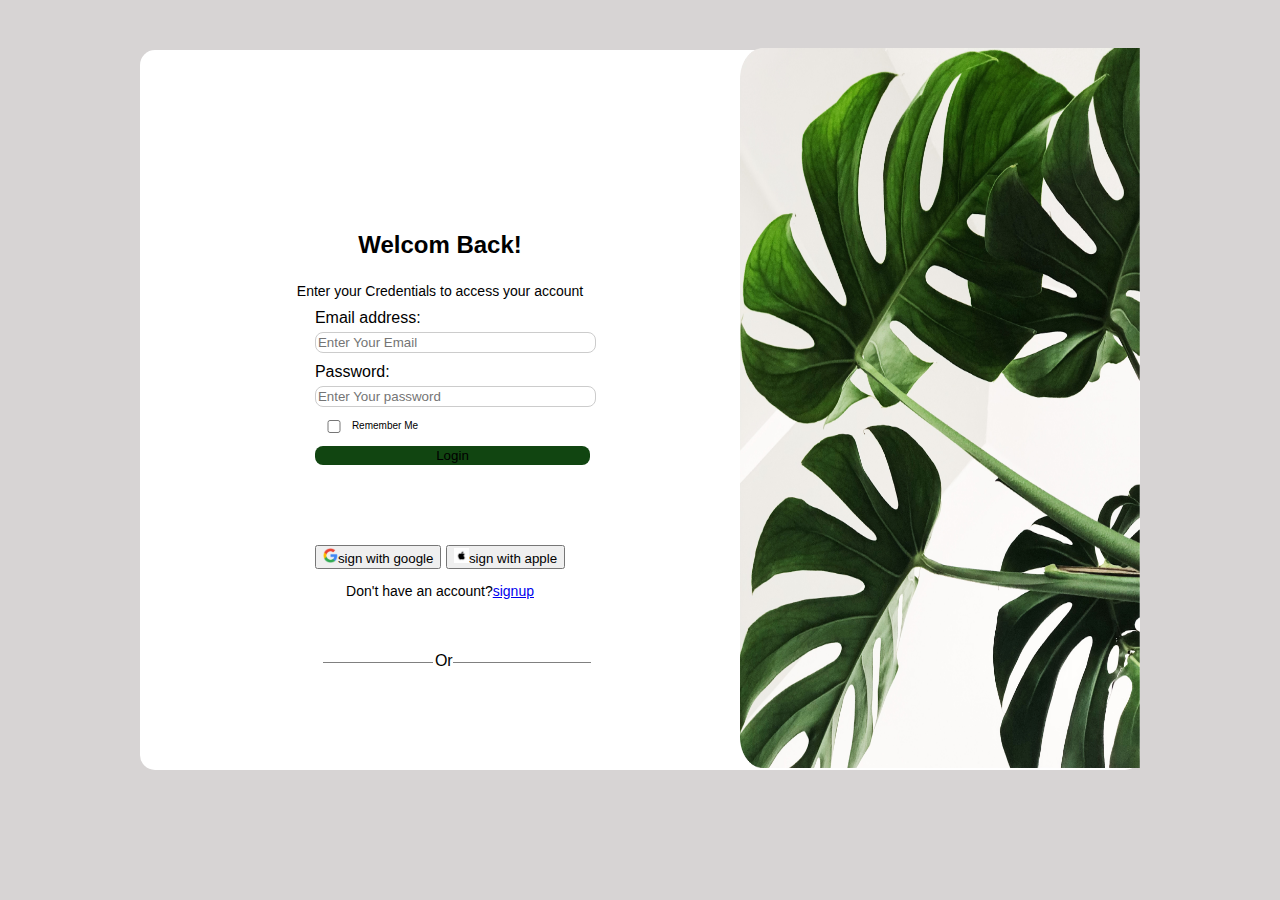
<file: index.html>
<!DOCTYPE html>
<html lang="fr">
<head>
  <meta charset="UTF-8">
  <meta name="viewport" content="width=device-width, initial-scale=1.0">
  <title>Page d'Authentification</title>
  <link rel="stylesheet" href="style.css">
</head>
<body>

  <div class="container">
    <div class="form">
      <h2>Welcom Back!</h2>
      <p>Enter your Credentials to access your account</p>
      <form class="formulaire">
        <div class="form-group">
          <label for="email">Email address:</label>
          <input type="text" id="email" name="email" placeholder="Enter Your Email" required>
        </div>
        <div class="form-group">
          <label for="password">Password:</label>
          <input type="password" id="password" name="password" placeholder="Enter Your password" required>
        </div>
        <div class="form-group" id="Remember">

          <input type="checkbox" id="remember">
          <label for="remember">Remember Me</label>
          </div>
          
            <button type="submit" class="Login">Login</button>

            <div class="or">Or</div>
          <div class="logos">
            <button><img src="image/Google__G__logo.svg.png" alt="Google Logo"/>sign with google</button>
            <button class="button2"><img src="image/Apple-logo-1.jpg" alt="Apple Logo"/>sign with apple</button>
           </div>
           <span>
            <p>Don't have an account?<a href="signup.html">signup</a></p>
           </span>
         
      </form>
      
    </div>
    <div class="image">
      <img src="image/auth-img.png" alt="Image">
    </div>
  </div>

</body>
</html>
</file>
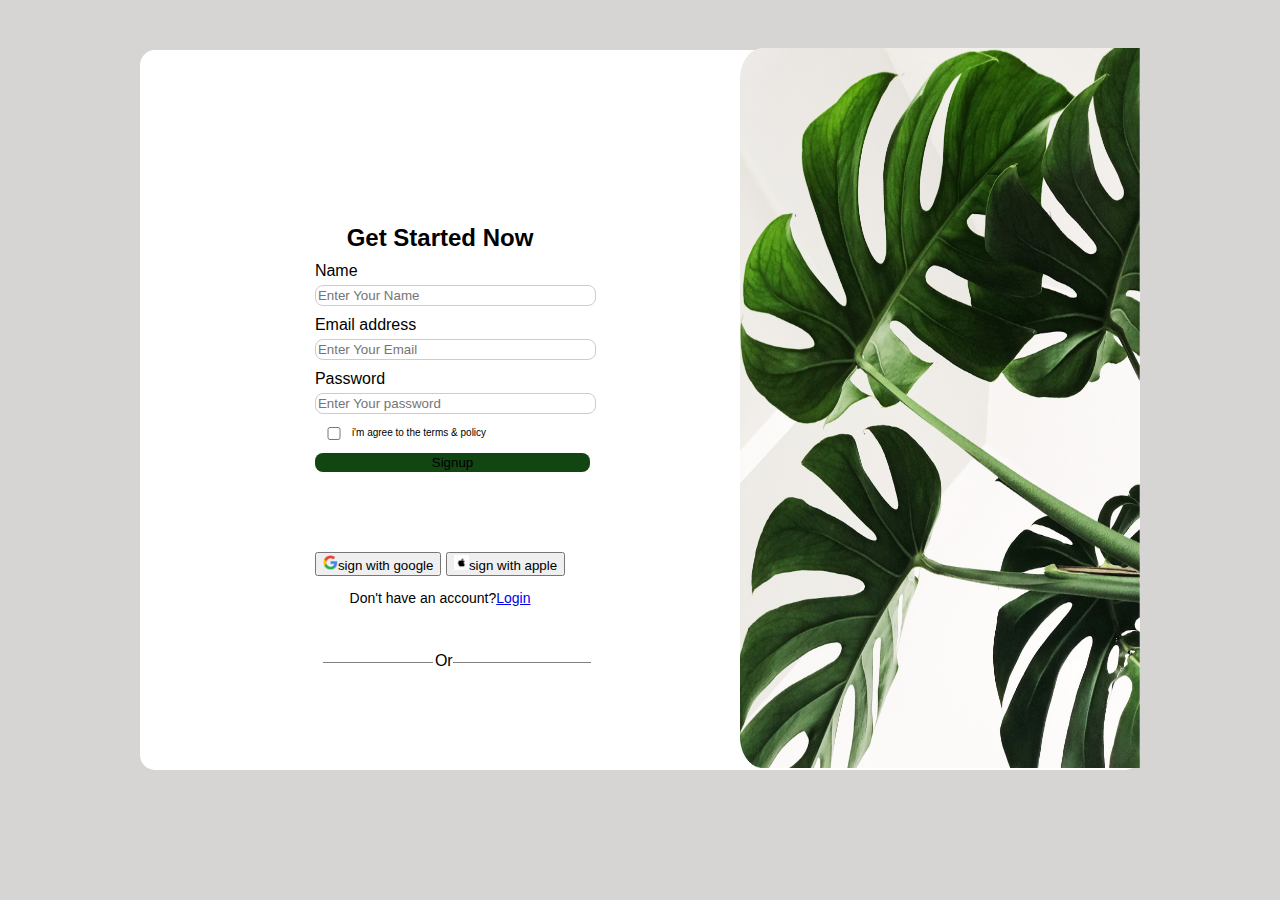
<file: index2.html>
<!DOCTYPE html>
<html lang="fr">
<head>
  <meta charset="UTF-8">
  <meta name="viewport" content="width=device-width, initial-scale=1.0">
  <title>Page d'Authentification</title>
  <link rel="stylesheet" href="style.css">
  <a href="signup"></a>
</head>
<body>

  <div class="container">
    <div class="form">
      <h2>Get Started Now</h2>
      
      <form class="formulaire">
        <div class="form-group">
            <label for="name">Name</label>
            <input type="text" id="name" name="name" placeholder="Enter Your Name" required>
          </div>
        <div class="form-group">
          <label for="email">Email address</label>
          <input type="text" id="email" name="email" placeholder="Enter Your Email" required>
        </div>
        <div class="form-group">
          <label for="password">Password</label>
          <input type="password" id="password" name="password" placeholder="Enter Your password" required>
        </div>
        <div class="form-group" id="Remember">
          <input type="checkbox" id="remember">
          <label for="remember">i'm agree to the terms & policy</label>
            
          </div>
            <button type="submit" class="Login">Signup</button>
            <div class="or">Or</div>
          <div class="logos">
            <button><img src="image/Google__G__logo.svg.png" alt="Google Logo"/>sign with google</button>
            <button><img src="image/Apple-logo-1.jpg" alt="Apple Logo"/>sign with apple</button>
           </div>
           <span>
            <p>Don't have an account?<a href="index.html">Login</a></p>
           </span>
         
      </form>
      
    </div>
    <div class="image">
      <img src="image/auth-img.png" alt="Image">
    </div>
  </div>

</body>
</html>
</file>
<file: style.css>
body {
    font-family: Arial, sans-serif;
    margin: 0;
    padding: 0;
    background-color: #d7d4d4;
}

.container {
    display: flex;
    justify-content: center;
    align-items: center;
    height: 80vh;
    max-width: 1200px; 
    margin: 50px auto; 
    border-radius: 15px;
    background-color: #fff;
    width: 1000px;
}

.image {
    width: 40%;
   
}

.image img {
    width: 100%;
    height: 80vh;
    
}

.form {
    display: flex;
    flex-direction: column;
    align-items: center;
    width: 60%; 
    border-radius: 15px;
    
}

.form h2, .form p { 
    margin-bottom: 10px;
}

.form-group {
    margin-bottom: 10px;
}

.form-group label {
    display: block;
    margin-bottom: 5px;
}

.form-group input {
    width: 110%; 
    padding: 2px;
    border: 1px solid #ccc;
    border-radius: 8px;
}

.Login {
    padding: 2px 2px;
    background-color: rgb(17, 69, 17);
    border: none;
    border-radius: 8px;
    cursor: pointer;
    width: 110%; 
    margin-bottom: 80px; 
    
}
p{
    text-align: center;
    font-size: 14px;
}
#Remember{
    display: flex;
    font-size: 10px;
    justify-content: start;
    
}
#Remember label{
    margin-top: 3px;

}

#Remember input{
    
   width: 30px; 

}




.logos img {
    width: 15px; 
    margin: 0; 
    justify-content: space-between;
    
}
.button2{
    justify-content: space-between;
}
.or{
    text-align: center;
    position: absolute;
    bottom: 230px;
    margin-left: 120px;
}
.or::after{
    content:"";
    background-color: grey;
    height: 1px;
    width: 138px;
    position: absolute;
    bottom: 7px;
    /* left: 200px; */

}
.or::before{
    content:"";
    background-color: grey;
    height: 1px;
    width: 110px;
    position: absolute;
    bottom: 7px;
    right: 20px;
}
</file>
